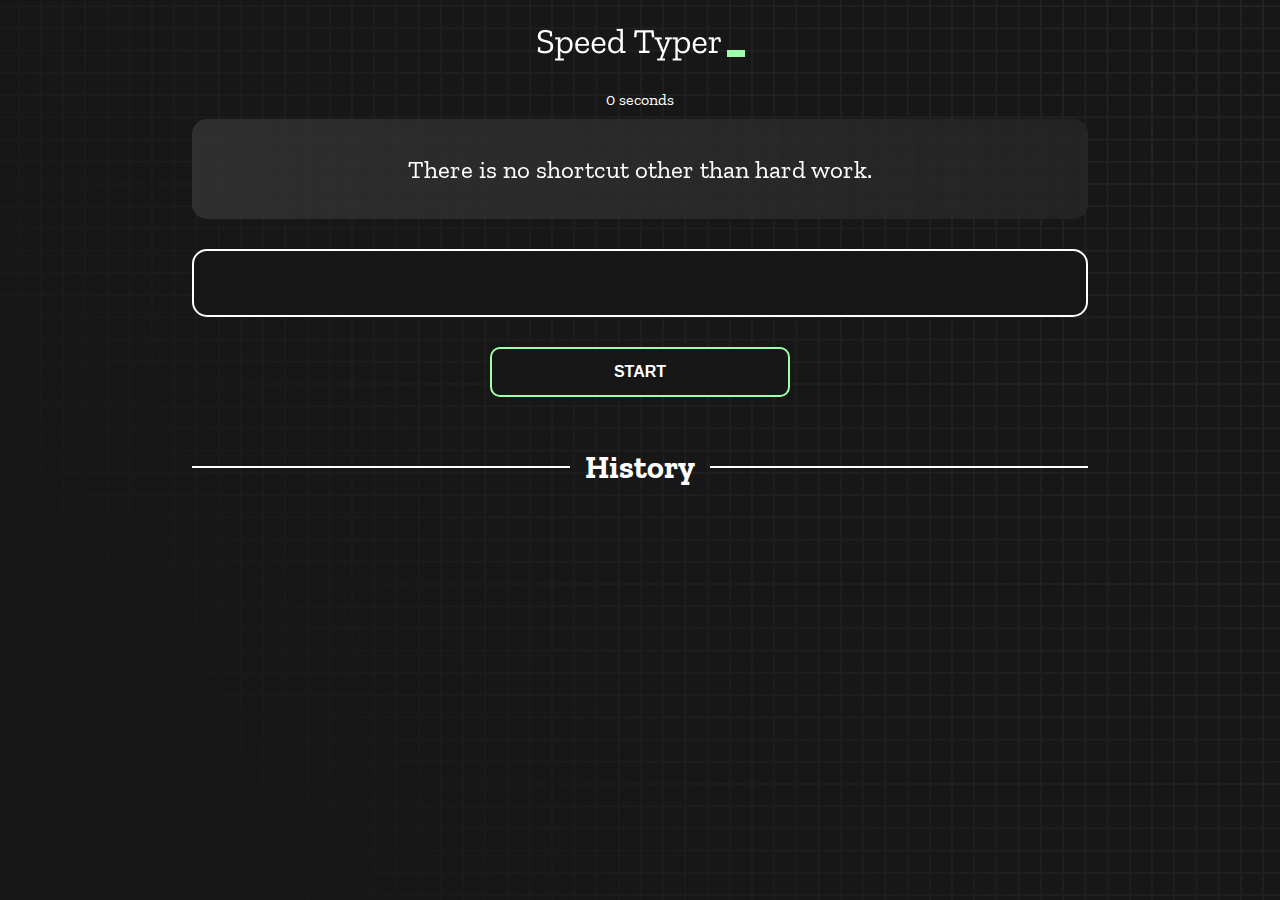
<file: index.html>
<!DOCTYPE html>
<html lang="en">
  <head>
    <meta charset="UTF-8" />
    <meta http-equiv="X-UA-Compatible" content="IE=edge" />
    <meta name="viewport" content="width=device-width, initial-scale=1.0" />
    <title>Speed Monster</title>
    <link rel="stylesheet" href="styles.css" />
    <link rel="preconnect" href="https://fonts.googleapis.com" />
    <link rel="preconnect" href="https://fonts.gstatic.com" crossorigin />
    <link
      href="https://fonts.googleapis.com/css2?family=Zilla+Slab:wght@300;400;500&display=swap"
      rel="stylesheet"
    />
  </head>
  <body>
    <h1 class="title"><img src="./logo.png" /></h1>
    <div id="show-time">0 seconds</div>

    <div class="box-container">
      <div id="question"></div>

      <div id="display" class="inactive"></div>

      <div class="buttons">
        <button id="starts">START</button>
      </div>

      <div class="divider-container">
        <div class="line"></div>
        <h1 class="title2">History</h1>
        <div class="line"></div>
      </div>
      <div id="histories"></div>
    </div>

    <div id="countdown"></div>
    <div id="modal-background" class="hidden"></div>
    <div id="result" class="hidden"></div>

    <script src="./history.js"></script>
    <script src="./script.js"></script>
  </body>
</html>
</file>
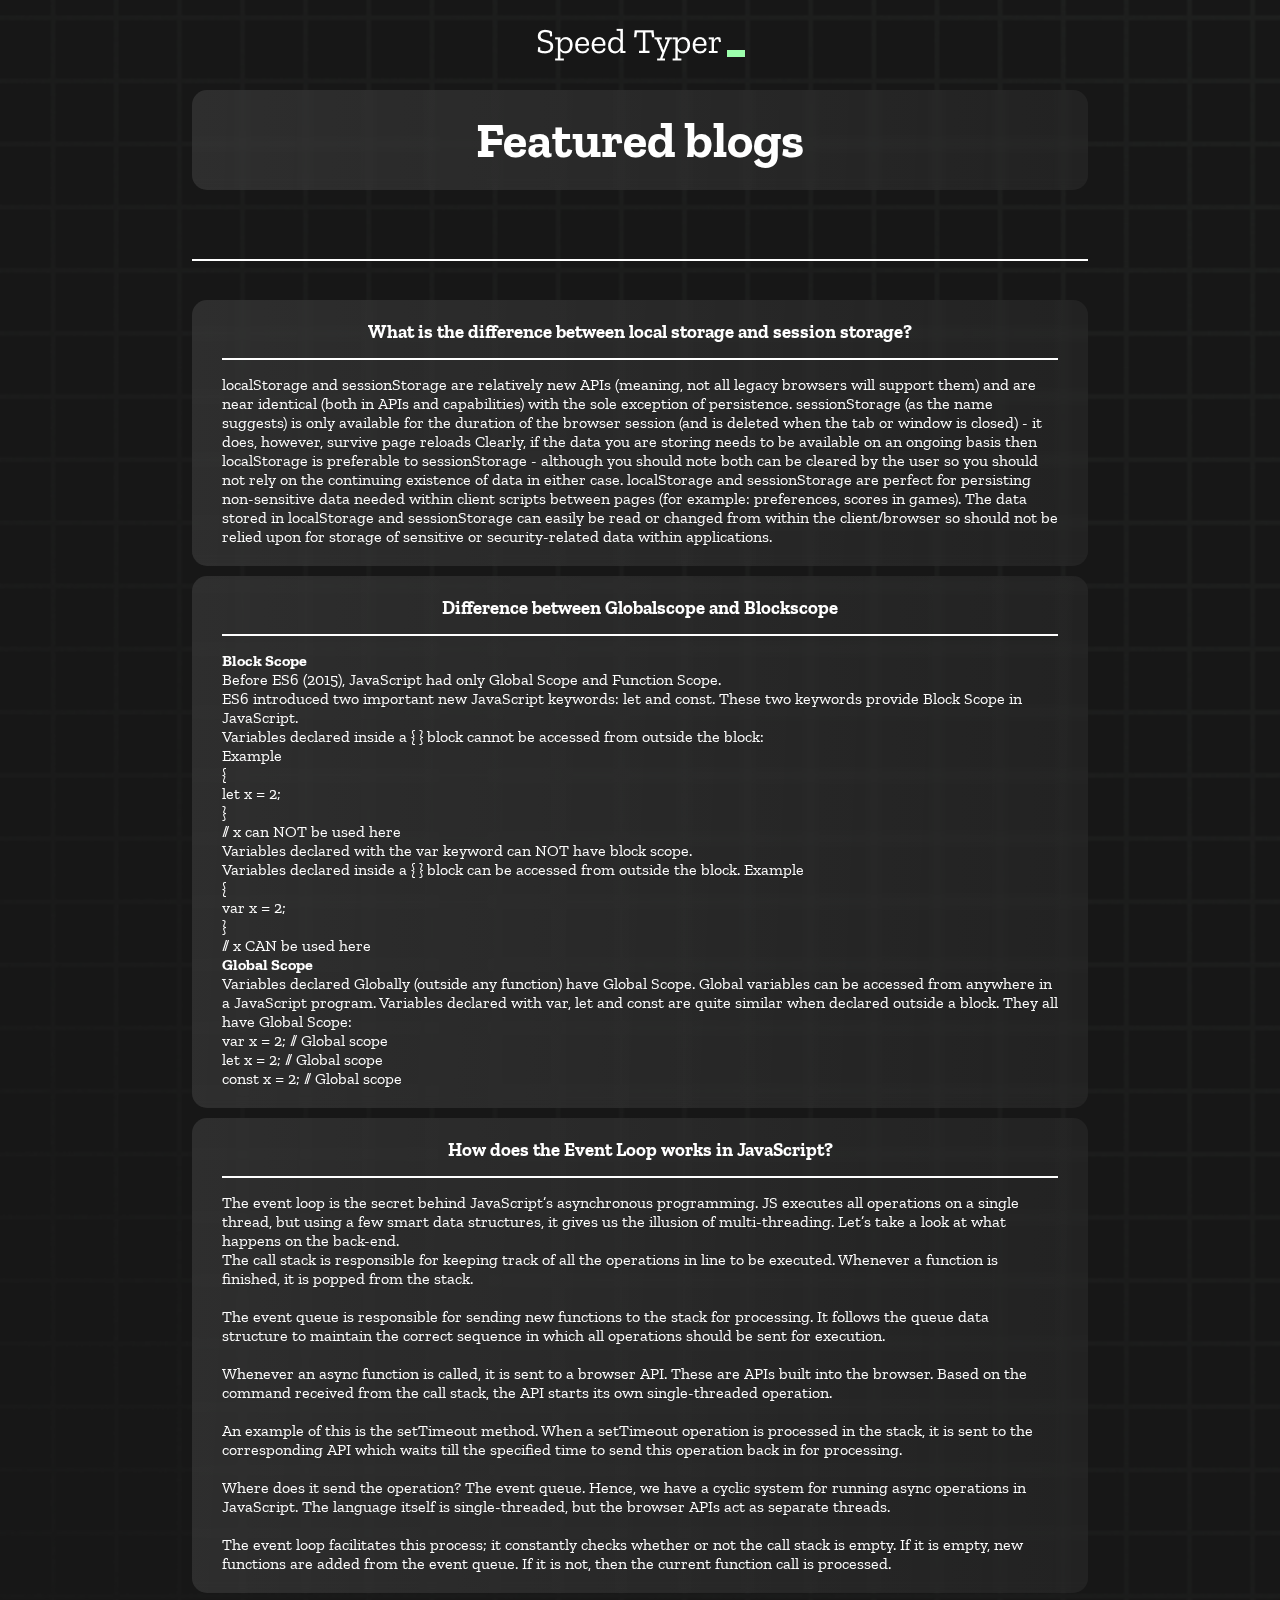
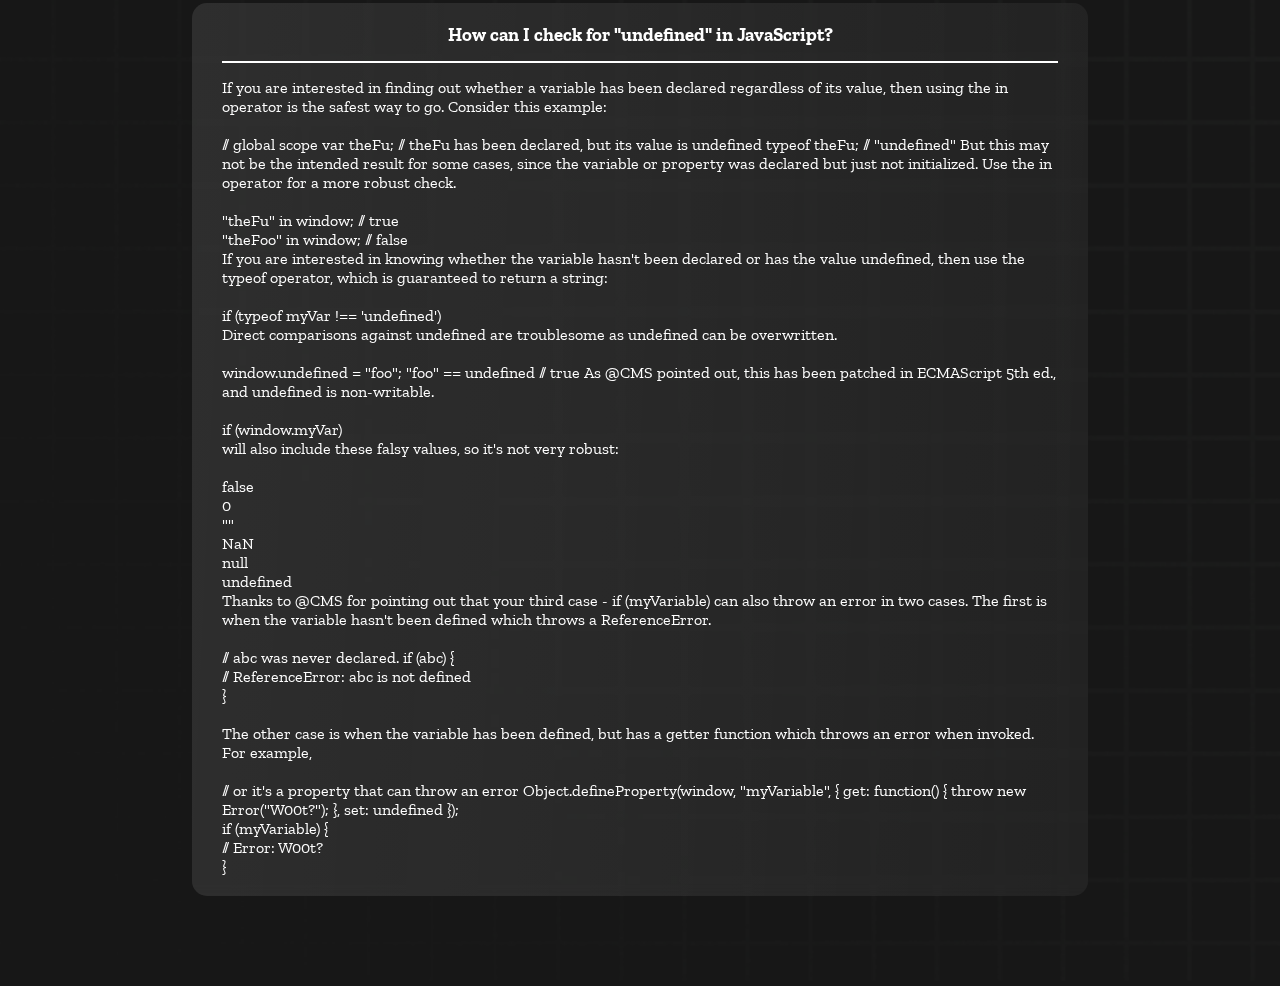
<file: blog.html>
<!DOCTYPE html>
<html lang="en">
  <head>
    <meta charset="UTF-8" />
    <meta http-equiv="X-UA-Compatible" content="IE=edge" />
    <meta name="viewport" content="width=device-width, initial-scale=1.0" />
    <title>Blogs</title>
    <link rel="stylesheet" href="styles.css" />
    <link rel="preconnect" href="https://fonts.googleapis.com" />
    <link rel="preconnect" href="https://fonts.gstatic.com" crossorigin />
    <link
      href="https://fonts.googleapis.com/css2?family=Zilla+Slab:wght@300;400;500&display=swap"
      rel="stylesheet"
    />
  </head>
  <body>
    <h1 class="title"><img src="./logo.png" /></h1>

    <div class="box-container">
      <div id="question"> <h1>Featured blogs</h1>
                           
                                </div>

                                
      <div class="divider-container">
        <div class="line"></div>
        
        
      </div>

      <div id="histories2">
        <div class="card">
            <h3>What is the difference between local storage and session storage?
            </h3>
            <div class="line"></div>
            <p>localStorage and sessionStorage are relatively new APIs (meaning, not all legacy browsers will support them) and are near identical (both in APIs and capabilities) with the sole exception of persistence. sessionStorage (as the name suggests) is only available for the duration of the browser session (and is deleted when the tab or window is closed) - it does, however, survive page reloads 

                Clearly, if the data you are storing needs to be available on an ongoing basis then localStorage is preferable to sessionStorage - although you should note both can be cleared by the user so you should not rely on the continuing existence of data in either case.
                
                localStorage and sessionStorage are perfect for persisting non-sensitive data needed within client scripts between pages (for example: preferences, scores in games). The data stored in localStorage and sessionStorage can easily be read or changed from within the client/browser so should not be relied upon for storage of sensitive or security-related data within applications.</p>
        </div>
        <div class="card">
            <h3>Difference between Globalscope and  Blockscope 
            </h3>
            <div class="line"></div>
            
            <p> <strong>Block Scope</strong><br>
                Before ES6 (2015), JavaScript had only Global Scope and Function Scope.<br>
                
                ES6 introduced two important new JavaScript keywords: let and const.
                
                These two keywords provide Block Scope in JavaScript. <br>
                
                Variables declared inside a { } block cannot be accessed from outside the block:<br>
                
                Example<br>
                {<br>
                  let x = 2;<br>
                }<br>
                // x can NOT be used here<br>
                Variables declared with the var keyword can NOT have block scope.<br>
                
                Variables declared inside a { } block can be accessed from outside the block.
                
                Example<br>
                {<br>
                  var x = 2;<br>
                }<br>
                // x CAN be used here<br>

                <strong>Global Scope</strong> <br>
                   Variables declared Globally (outside any function) have Global Scope.

                   Global variables can be accessed from anywhere in a JavaScript program.
                   
                   Variables declared with var, let and const are quite similar when declared outside a block.
                   
                   They all have Global Scope:<br>
                   
                   var x = 2;       // Global scope<br>
                   let x = 2;       // Global scope<br>
                   const x = 2;       // Global scope<br>
                   
            </p>
                
        </div>
        <div class="card">
            <h3>How does the Event Loop works in JavaScript?</h3>
            <div class="line"></div>
            <p>The event loop is the secret behind JavaScript’s asynchronous programming. JS executes all operations on a single thread, but using a few smart data structures, it gives us the illusion of multi-threading. Let’s take a look at what happens on the back-end. <br>



              The call stack is responsible for keeping track of all the operations in line to be executed. Whenever a function is finished, it is popped from the stack.<br><br>
              
              The event queue is responsible for sending new functions to the stack for processing. It follows the queue data structure to maintain the correct sequence in which all operations should be sent for execution.<br><br>
              
              Whenever an async function is called, it is sent to a browser API. These are APIs built into the browser. Based on the command received from the call stack, the API starts its own single-threaded operation.<br><br>
              
              An example of this is the setTimeout method. When a setTimeout operation is processed in the stack, it is sent to the corresponding API which waits till the specified time to send this operation back in for processing.<br> <br>
              
              Where does it send the operation? The event queue. Hence, we have a cyclic system for running async operations in JavaScript. The language itself is single-threaded, but the browser APIs act as separate threads.<br><br>
              
              The event loop facilitates this process; it constantly checks whether or not the call stack is empty. If it is empty, new functions are added from the event queue. If it is not, then the current function call is processed.
            </p>
        </div>
        <div class="card">
            <h3>How can I check for "undefined" in JavaScript? </h3>
            <div class="line"></div>
            <p>If you are interested in finding out whether a variable has been declared regardless of its value, then using the in operator is the safest way to go. Consider this example: <br>  <br>

                // global scope
                var theFu; // theFu has been declared, but its value is undefined
                typeof theFu; // "undefined"
                But this may not be the intended result for some cases, since the variable or property was declared but just not initialized. Use the in operator for a more robust check. <br>  <br>
                
                "theFu" in window; // true  <br>
                "theFoo" in window; // false <br>
                If you are interested in knowing whether the variable hasn't been declared or has the value undefined, then use the typeof operator, which is guaranteed to return a string: <br>  <br>
                
                if (typeof myVar !== 'undefined')<br>
                Direct comparisons against undefined are troublesome as undefined can be overwritten. <br>  <br>
                
                window.undefined = "foo";
                "foo" == undefined // true
                As @CMS pointed out, this has been patched in ECMAScript 5th ed., and undefined is non-writable. <br>  <br>
                
                if (window.myVar)<br> will also include these falsy values, so it's not very robust: <br>  <br>
                
                false<br>
                0<br>
                ""<br>
                NaN<br>
                null<br>
                undefined<br>
                Thanks to @CMS for pointing out that your third case - if (myVariable) can also throw an error in two cases. The first is when the variable hasn't been defined which throws a ReferenceError. <br>  <br>
                
                // abc was never declared.
                if (abc) {<br>
                    // ReferenceError: abc is not defined<br>
                }  <br>  <br>
                The other case is when the variable has been defined, but has a getter function which throws an error when invoked. For example, <br>  <br>
                
                // or it's a property that can throw an error
                Object.defineProperty(window, "myVariable", { 
                    get: function() { throw new Error("W00t?"); }, 
                    set: undefined 
                });<br>
                if (myVariable) {<br>
                    // Error: W00t?<br>
                }</p>
        </div>


        

        
      </div>
      

      
    </div>

    
  </body>
</html>
</file>
<file: styles.css>
* {
  padding: 0;
  margin: 0;
  box-sizing: border-box;
}

body {
  background-image: url("./bg.png");
  background-size: cover;
  background-position: left top;
  font-family: "Zilla Slab", serif;
}

.box-container {
  width: 70%;
  margin: 0 auto;
}

#question {
  height: 100px;
  display: flex;
  align-items: center;
  justify-content: center;
  color: white;
  font-size: 25px;
  border-radius: 15px;
  background: rgb(255, 255, 255);
  background: linear-gradient(
    92.49deg,
    rgba(255, 255, 255, 0.1) 0.18%,
    rgba(255, 255, 255, 0.05) 99.85%
  );
  backdrop-filter: blur(5px);
  margin-bottom: 30px;
}

#display {
  height : auto;
  display: flex;
  flex-wrap: wrap;
  align-items: center;
  padding: 2rem;
  color: white;
  font-size: 32px;
  background-color: #171717;
  border: 2px solid #9dffad;
  border-radius: 15px;
}

#countdown {
  position: fixed;
  height: 100vh;
  width: 100vw;
  background-color: rgba(0, 0, 0, 0.8);
  top: 0;
  left: 0;
  display: flex;
  align-items: center;
  justify-content: center;
  font-size: 3rem;
  color: white;
  display: none;
}
#result {
  position: fixed;
  top: 50%;
    left: 50%;
  transform: translate(-50%, -50%);
  height: 250px;
  width: 400px;
  background-color: #171717;
  border-radius: 15px;
  border: 2px solid #9dffad;
  color: white;
  text-align: center;
  padding: 2rem;
}
#show-time{
  text-align: center;
  color: white;
  margin: 10px 0;
}

.green {
  color: #9dffad;
}
.red {
  color: #eb6565;
}
.bold {
  font-weight: 700;
}
.inactive {
  border: 2px solid white !important;
}
.hidden {
  display: none;
}
.title {
  text-align: center;
  color: white;
  margin: 20px 0;
}

.divider-container {
  height: 80px;
  display: flex;
  justify-content: center;
  align-items: center;
  gap: 15px;
  margin: 0 auto;
}

.line {
  height: 2px;
  background: white;
  width: 100%;
}

.title2 {
  color: white;
  display: block;
}

.buttons {
  display: flex;
  justify-content: center;
  margin: 30px 0;
}
button {
  padding: 10px 20px;
  border: none;
  font-size: 16px;
  font-weight: bold;
  width: 300px;
  height: 50px;
  color: white;
  background-color: #171717;
  border-radius: 10px;
  border: 2px solid #9dffad;
  cursor: pointer;
}

#histories {
  display: grid;
  grid: 200px / auto auto auto;
  grid-gap: 10px;
  justify-content: space-around;
  margin-bottom: 10%;


}

.card {
  width: 100%;
  height: 100%;
  padding: 50px;
  display: flex;
  flex-direction: column;
  justify-content: space-between;
  align-items: center;
  padding: 20px 30px;
  color: white;
  border-radius: 15px;
  background: rgb(255, 255, 255);
  background: linear-gradient(
    92.49deg,
    rgba(255, 255, 255, 0.1) 0.18%,
    rgba(255, 255, 255, 0.05) 99.85%
  );
  backdrop-filter: blur(5px);
  margin-bottom: 30px;
}

#modal-background {
  background: rgb(255, 255, 255);
  background: linear-gradient(
    92.49deg,
    rgba(255, 255, 255, 0.1) 0.18%,
    rgba(255, 255, 255, 0.05) 99.85%
  );
  backdrop-filter: blur(5px);
  height: 100vh;
  width: 100%;
  position: fixed;
  top: 0;
}

#histories2 {
  display: grid;
  grid: 200px;
  grid-gap: 10px;
  justify-content: space-around;
  margin-bottom: 10%;
}

@media only screen and (max-width: 700px) {
  .box-container {
    padding: 0 20px;
    width: 100%;
  }
  .card {
    flex-direction: column;
  }
}

/* mobile responsive */

@media only screen and (max-width: 600px) {
  #histories {
    display: flex;
    flex-direction: column;
  
  
  }
  
}
</file>
